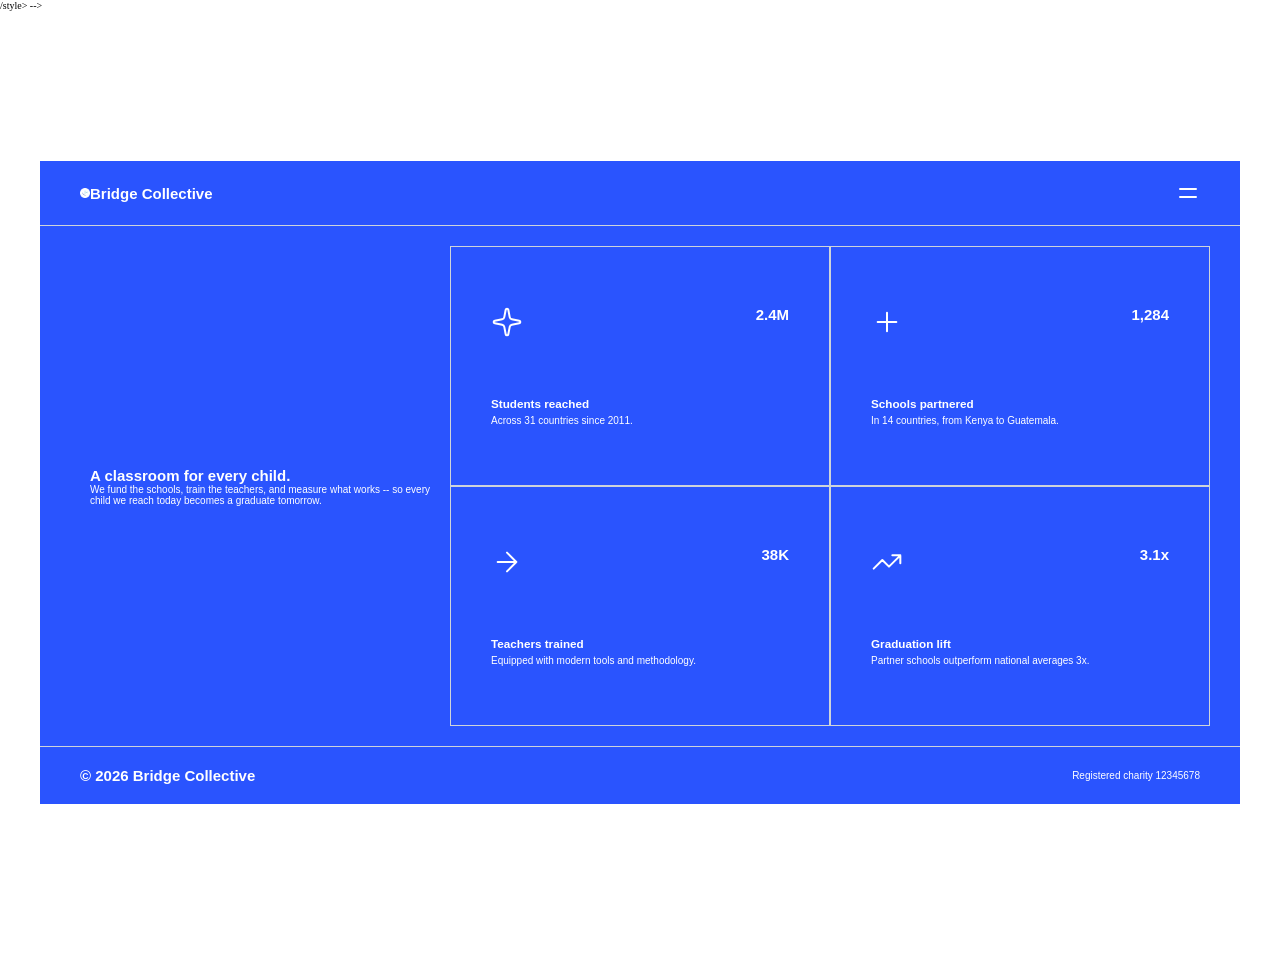
<file: FrontendMentor/grid-landing-page-main/index.html>
<!DOCTYPE html>
<html lang="en">

<head>
    <meta charset="UTF-8">
    <meta name="viewport" content="width=device-width, initial-scale=1.0">
    <!-- displays site properly based on user's device -->

    <link rel="icon" type="image/png" sizes="32x32" href="./assets/images/favicon-32x32.png">

    <title>Frontend Mentor | Grid landing page</title>

   /style> -->
    <link rel="stylesheet" href="./style.css">
    <link rel="stylesheet" href="./responsive.css">
    <script defer src="./App.js"></script>
</head>

<body>
    <div class="container">

        <!-- header -->
        <div class="header-container">
            <header class="header">
                <div class="header-left">
                    <img class="dot-icon" src="./assets/images/favicon-32x32.png" alt="logo">
                    <h2>Bridge Collective</h2>
                </div>
                <img id="menu-img" src="./assets/images/icon-menu.svg" alt="menu icon">
        
            </header>
            <nav hidden class="menu-items-container">
                <ul class="menu-items">
                    <li class="mb-one"><a href="">About</a></li>
                    <li class="mb-one"><a href="">Our Work</a></li>
                    <li class="mb-one"><a href="">Partners</a></li>
                    <li class="mb-one"><a href="">Annual Report</a></li>
                    <li class="mb-one"><a href="">Donate</a></li>
                </ul>
            </nav>
            
        </div>
        <!-- hero setion -->
        <section class="hero-container">
            <div class="hero-section">
                <h1>A classroom for every child.</h1>
                <p>We fund the schools, train the teachers, and measure what works -- so every child we reach today
                    becomes a graduate tomorrow.</p>
            </div>

            <div class="hero-cards">
                <div class="hero-card">
                    <div class="hero-card-header">
                        <img src="./assets/images/icon-sparkle.svg">
                        <h1>2.4M</h1>
                    </div>
                    <div>
                        <h3 class="mb-half">Students reached</h3>
                        <p>Across 31 countries since 2011.</p>
                    </div>
                </div>
                <div class="hero-card">
                    <div class="hero-card-header">
                        <img src="./assets/images/icon-plus.svg">
                        <h1>1,284</h1>
                    </div>
                    <div>
                        <h3 class="mb-half">Schools partnered</h3>
                        <p>In 14 countries, from Kenya to Guatemala.</p>
                    </div>
                </div>
                <div class="hero-card">
                    <div class="hero-card-header">
                        <img src="./assets/images/icon-arrow-right.svg">
                        <h1>38K</h1>
                    </div>
                    <div>
                        <h3 class="mb-half">Teachers trained</h3>
                        <p>Equipped with modern tools and methodology.</p>
                    </div>
                </div>
                <div class="hero-card">
                    <div class="hero-card-header">
                        <img src="./assets/images/icon-trending-up.svg">
                        <h1>3.1x</h1>
                    </div>
                    <div>
                        <h3 class="mb-half">Graduation lift</h3>
                        <p>Partner schools outperform national averages 3x.</p>
                    </div>
                </div>
            </div>
        </section>

        <footer class="footer">
            <div class="footer-left">
                <!-- <img class="copyright-icon" src="../bootstrap-icons-1.13.1/c-circle.svg" alt="copyright icon"> -->
                <h2>© 2026 Bridge Collective</h2>
            </div>
            <p>Registered charity 12345678</p>
        </footer>
    </div>
</body>

</html>
</file>
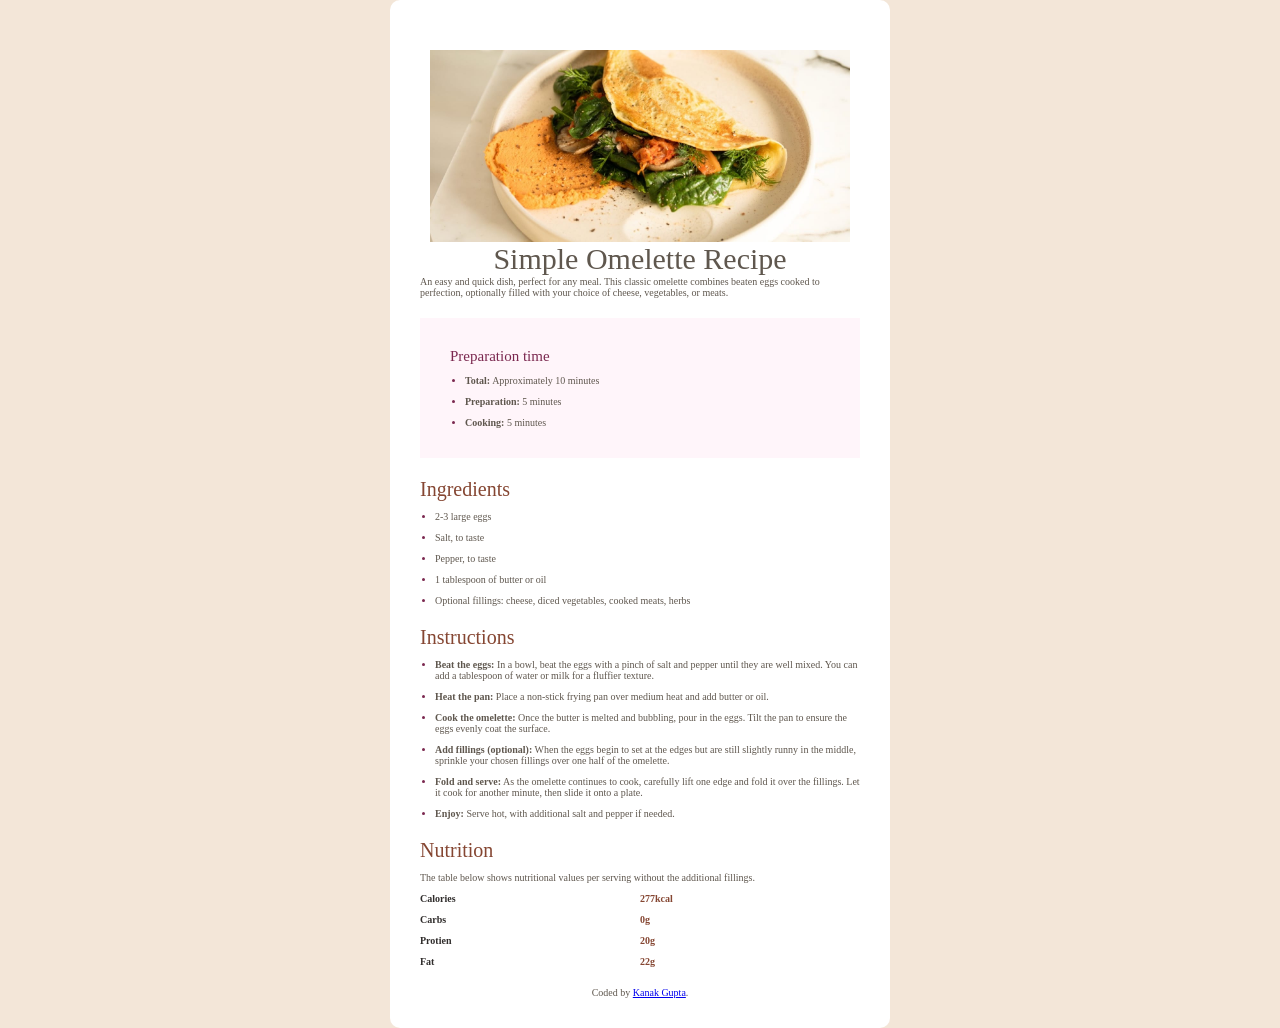
<file: FrontendMentor/Recipe-page-main/index.html>
<!DOCTYPE html>
<html lang="en">

<head>
  <meta charset="UTF-8">
  <meta name="viewport" content="width=device-width, initial-scale=1.0">
  <!-- displays site properly based on user's device -->

  <link rel="icon" type="image/png" sizes="32x32" href="./assets/images/favicon-32x32.png">

  <title>Frontend Mentor | Recipe page</title>

  <link rel="stylesheet" href="./style.css">
  <link rel="stylesheet" href="./responsive.css">
</head>

<body>
  <div class="container">
    <div class="recipe-container">
      <section class="intro-container">
        <img class="recipe-img" src="./assets/images/image-omelette.jpeg" alt="">
        <p class="main-heading">Simple Omelette Recipe</p>

        <p>An easy and quick dish, perfect for any meal. This classic omelette combines beaten eggs cooked
          to perfection, optionally filled with your choice of cheese, vegetables, or meats.</p>
      </section>

      <!-- Preparation time -->
      <section class="preparation-container">
        <p class="preparation-heading">Preparation time</p>
        <ul class="padding-l-s preparation-bullet">
          <li><span class="bold">Total:</span> Approximately 10 minutes</li>
          <li><span class="bold">Preparation:</span> 5 minutes</li>
          <li><span class="bold">Cooking:</span> 5 minutes</li>
        </ul>

      </section>

      <!-- Ingredients -->
      <section class="ingredients-container">
        <p class="heading">Ingredients</p>

        <ul class="padding-l-s ingredients-bullet">
          <li>2-3 large eggs</li>
          <li>Salt, to taste</li>
          <li>Pepper, to taste</li>
          <li>1 tablespoon of butter or oil</li>
          <li>Optional fillings: cheese, diced vegetables, cooked meats, herbs</li>
        </ul>
      </section>

      <!-- Instructions -->
      <section class="instruction-container">
        <p class="heading">Instructions</p>

        <ul class="padding-l-s">
          <li><span class="bold">Beat the eggs:</span> In a bowl, beat the eggs with a pinch of salt and pepper until
            they are well mixed.
            You can add a tablespoon of water or milk for a fluffier texture.</li>
          <li><span class="bold">Heat the pan:</span> Place a non-stick frying pan over medium heat and add butter or
            oil.</li>
          <li><span class="bold">Cook the omelette:</span> Once the butter is melted and bubbling, pour in the eggs.
            Tilt the pan to ensure
            the eggs evenly coat the surface.</li>
          <li><span class="bold">Add fillings (optional):</span> When the eggs begin to set at the edges but are still
            slightly runny in the
            middle, sprinkle your chosen fillings over one half of the omelette.</li>
          <li><span class="bold">Fold and serve:</span> As the omelette continues to cook, carefully lift one edge and
            fold it over the
            fillings. Let it cook for another minute, then slide it onto a plate.</li>
          <li><span class="bold">Enjoy:</span> Serve hot, with additional salt and pepper if needed.</li>
        </ul>
      </section>

      <!-- Nutrition -->
      <section class="nutrition-container">
        <p class="heading">Nutrition</p>
        <p>The table below shows nutritional values per serving without the additional fillings.</p>

        <div class="nutrition-table">
          <p class="table-left-col">Calories</p>
          <p class="table-row">277kcal</p>
          <p class="table-left-col">Carbs</p>
          <p class="table-row">0g</p>
          <p class="table-left-col">Protien</p>
          <p class="table-row">20g</p>
          <p class="table-left-col">Fat</p>
          <p class="table-row">22g</p>
        </div>
      </section>
      <footer class="footer">
        Coded by <a href="#">Kanak Gupta</a>.
      </footer>
    </div>

  </div>



</body>

</html>
</file>
<file: FrontendMentor/grid-landing-page-main/style.css>
:root {
    /* colors scheme */
    /* --body-primary-color: #f1f3f5; */
    /* --text-primary-color: #212529; */
    --white: #ffffff;
    --blue200: #e5ecff;
    --blue400: #4785ff;
    --blue600: #335cff;
    --body-primary-color: #2a54fe;
    --black: #000000;

    /* font family and size */
    --font-family: 'Poppins', sans-serif;
}

* {
    margin: 0;
    padding: 0;
    box-sizing: border-box;
}

html {
    font-size: 62.5%;
}

body {
    background-color: var(--white);
}

.container {
    max-width: 1200px;
    margin: 15rem auto;
    font-family: var(--font-family);
    color: var(--white);
    background-color: var(--body-primary-color);
    min-height: 70vh;
}

.header-container {
    position: relative;
}

.header {
    display: flex;
    justify-content: space-between;
    font-size: 1rem;
    padding: 2rem 4rem;
    
}

.header-left {
    display: flex;
    align-items: center;
    justify-content: center;
}

#menu-img {
    cursor: pointer;
}

.menu-items-container {
    position: absolute;
    right: 0%;
    padding: 2rem 3rem;
    background-color: var(--body-primary-color);
    min-height: 65vh;
}

.menu-items {
    display: flex;
    flex-direction: column;
    font-size: 2rem;
    text-align: end;
}

a {
    color: var(--white);
}

a:link {
    text-decoration: none;
}

a:hover {
    text-decoration: underline;
}

ul {
    list-style: none;
}

.hero-container {
    display: grid;
    grid-template-columns: 1fr 2fr;
    padding: 2rem 3rem;
    min-height: 58vh;
    border-top: 1px solid #ced4da;
    border-bottom: 1px solid #ced4da;
}

.hero-section {
    display: flex;
    flex-direction: column;
    justify-content: center;
    padding: 0 2rem;
}

.hero-cards {
    display: grid;
    grid-template-columns: repeat(2, 1fr);
}

.hero-card {
    display: flex;
    flex-direction: column;
    padding: 3rem 4rem;
    justify-content: space-around;
    border: 1px solid #ced4da;
}

.hero-card-header {
    display: flex;
    flex-direction: row;
    justify-content: space-between;
}

.footer {
    display: flex;
    justify-content: space-between;
    align-items: center;
    font-size: 1rem;
    padding: 2rem 4rem 2rem 4rem;
}

.footer-left {
    display: flex;
    align-items: center;
}

/* icons */
.dot-icon {
    height: 10px;
}

.copyright-icon {
    margin-right: 0.5rem;
}

/* margin */
.mb-half {
    margin-bottom: 0.5rem;
}

.mb-one {
    margin-bottom: 1rem;
}
</file>
<file: FrontendMentor/grid-landing-page-main/responsive.css>
/* 704 px */
@media(max-width: 44rem) {
    .hero-section {
        padding-left: 0;
        padding-right: 1rem;
    }

    .hero-card {
        padding: 2rem 3rem;
    }

    .container {
        margin: 10rem auto;
    }

    .hero-container {
        grid-template-columns: 1fr;
        padding: 2rem 4rem;
    }
}

/* 511 px */
@media(max-width: 32rem) {
    .hero-cards {
        grid-template-columns: 1fr;
    }

    .hero-container {
        row-gap: 2.5rem;
    }

    .hero-card {
        padding: 1.5rem 1.5rem;
        min-height: 20rem;
    }

    .menu-items-container {
        position: static;
        min-height: 0vh;
    }

    .menu-items {
        text-align: center;
    }
}
</file>
<file: FrontendMentor/Recipe-page-main/style.css>
:root {
    --white: #ffffff;
    --stone-100: #f3e6d8;
    --stone-150: #e4ded8;
    --stone-600: #5f574e;
    --stone-900: #302d2c;

    --brown-800: #854632;

    --rose-800: #7b284f;
    --rose-50: #fff5fa;
}

* {
    margin: 0;
    padding: 0;
    box-sizing: border-box;
}

html {
    font-size: 62.5%;
}

body {
    font-family: cursive;
    color: var(--stone-600);
}

.container {
    background-color: var(--stone-100);
    display: flex;
    justify-content: center;
}

.recipe-container {
    max-width: 50rem;
    background-color: var(--white);
    padding: 3rem 3rem;
    border-radius: 1rem;
}

.intro-container {
    display: flex;
    flex-direction: column;
    align-items: center;
    margin-top: 2rem;
}

.recipe-img {
    width: 42rem;
}

.main-heading {
    font-size: 3rem;
    
}

.preparation-container {
    background-color: var(--rose-50);
    display: flex;
    flex-direction: column;
    padding: 3rem 3rem;
    margin-top: 2rem;
    gap: 1rem;
}

.preparation-heading {
    color: var(--rose-800);
    font-size: 1.5rem;
}

.ingredients-container {
    display: flex;
    flex-direction: column;
    gap: 1rem;
    margin-top: 2rem;
}

.instruction-container {
    margin-top: 2rem;
    display: flex;
    flex-direction: column;
    gap: 1rem;
}

.nutrition-container {
    margin-top: 2rem;
    display: flex;
    flex-direction: column;
    gap: 1rem;
}

ul {
  display: flex;
  flex-direction: column;
  gap: 1rem;
}

li::marker {
    color: var(--rose-800);
}

.heading {
    font-size: 2rem;
    color: var(--brown-800);
}

.bold {
    font-weight: bold;
}

.nutrition-table {
    display: grid;
    grid-template-columns: 1fr 1fr;
    row-gap: 1rem;
}

.padding-l-s {
    padding-left: 1.5rem;
}

.ingredients-container {
    margin-top: 2rem;
}

.table-row {
    font-weight: bold;
    color: var(--brown-800);
}

.table-left-col {
    font-weight: bold;
    color: var(--stone-900);
}

.footer {
    margin-top: 2rem;
    text-align: center;
}
</file>
<file: FrontendMentor/Recipe-page-main/responsive.css>
@media(max-width: 32rem){
    .recipe-container {
        /* max-width: 0%; */
        width: 100%;
        /* min-width: 100%; */
    }
}
</file>
